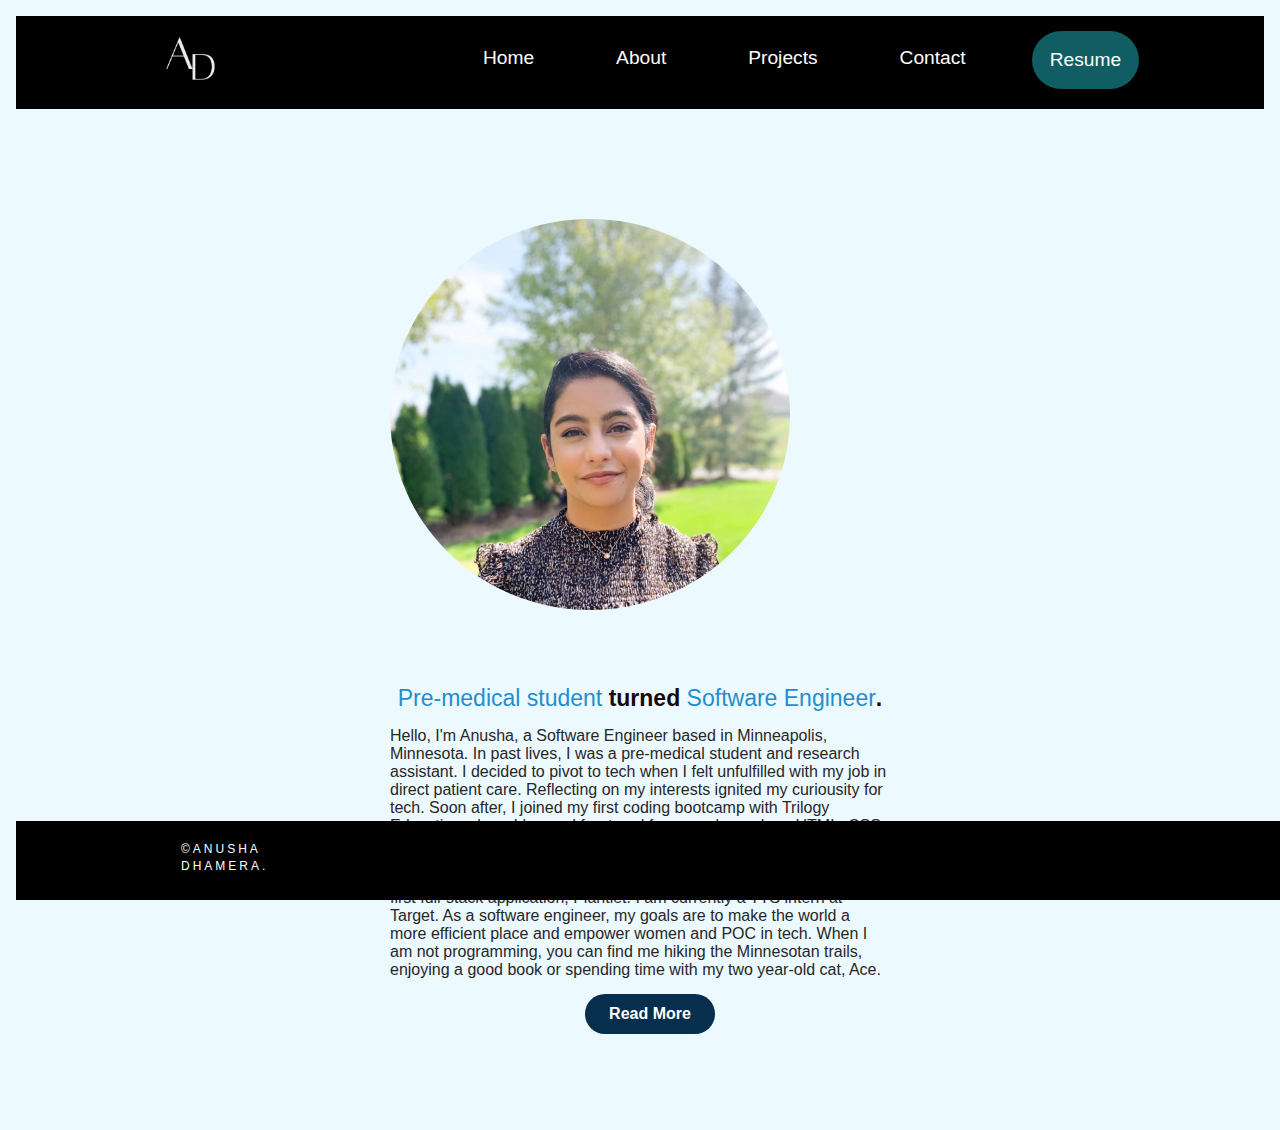
<file: about.html>
<!DOCTYPE html>
<html lang="en">
<head>
    <meta charset="UTF-8">
    <meta http-equiv="X-UA-Compatible" content="IE=edge">
    <meta name="viewport" content="width=device-width, initial-scale=1.0">
    <title>About Me</title>
    <link rel="stylesheet" href="style.css">
    <script src="script.js" defer></script>

    <link rel="stylesheet" href="https://cdnjs.cloudflare.com/ajax/libs/font-awesome/6.0.0-beta3/css/all.min.css" integrity="sha512-Fo3rlrZj/k7ujTnHg4CGR2D7kSs0v4LLanw2qksYuRlEzO+tcaEPQogQ0KaoGN26/zrn20ImR1DfuLWnOo7aBA==" crossorigin="anonymous" referrerpolicy="no-referrer" />
</head>
<body>
  <!--Navbar-->
  <nav class="navbar">
    <div class="logo"><a href ="logo"><img src ="assets/ad.png"></a> </div>
    <a href="#" class="toggle-button">
      <span class="bar"></span>
      <span class="bar"></span>
      <span class="bar"></span>
    </a>
    <div class="navbar-links">
      <ul>
        <li><a href="index.html">Home</a></li>
        <li><a href="about.html">About</a></li>
        <li><a href="projects.html">Projects</a></li>
        <li><a href="contact.html">Contact</a></li>
       <li><a href="/assets/resume.pdf" class="resume-btn">Resume</a></li> 
      </ul>
    </div>
  </nav>
  <!-- Nav end -->  
<!-- About Me Content -->
<section class="about-me-page">
<div class="row"> 
  <div class="container"> 
    <img src="/assets/anusha.jpeg" class="anusha">
  </div>
  <!-- <img src="assets/anusha.jpeg" class="anusha"> -->
  <div class="col"> <!--about-text-->
    <h5><span>Pre-medical student</span> turned <span class="two">Software Engineer</span>.</h5>
    <p>Hello, I'm Anusha, a Software Engineer based in Minneapolis, Minnesota.

    In past lives, I was a pre-medical student and research assistant. I decided to pivot to tech when I felt unfulfilled with my job in direct patient care. Reflecting on my interests ignited my curiousity for tech. Soon after, I joined my first coding bootcamp with Trilogy Education where I learned front-end frameworks such as HTML, CSS and JavaScript. 
    I was hooked. Eager to learn more, I quickly jumped at the opportunity to join Hackbright Academy's Target-sponsored programming fellowship. At Hackbright, I learned Python and built my first full-stack application, Plantlet. I am currently a TTS intern at Target. As a software engineer, my goals are to make the world a more efficient place and empower women and POC in tech. When I am not programming, you can find me hiking the Minnesotan trails, enjoying a good book or spending time with my two year-old cat, Ace. 
    </p>
    <a class="button" href="#">Read More</a>
  </div>
</div> 
</section>
<!-- FOOTER START -->
<div class="footer">
  <div class="contain">
  <div class="col">
    <h1> &copyAnusha Dhamera.</h1>
    <!-- <p class="copyright-text">Copyright &copy; 2022 All Rights Reserved by Anusha Dhamera</p>. -->
  </div>
<div class="clearfix"></div>
</div>
</div>
<!-- END OF FOOTER -->
</body>
</html>
</file>
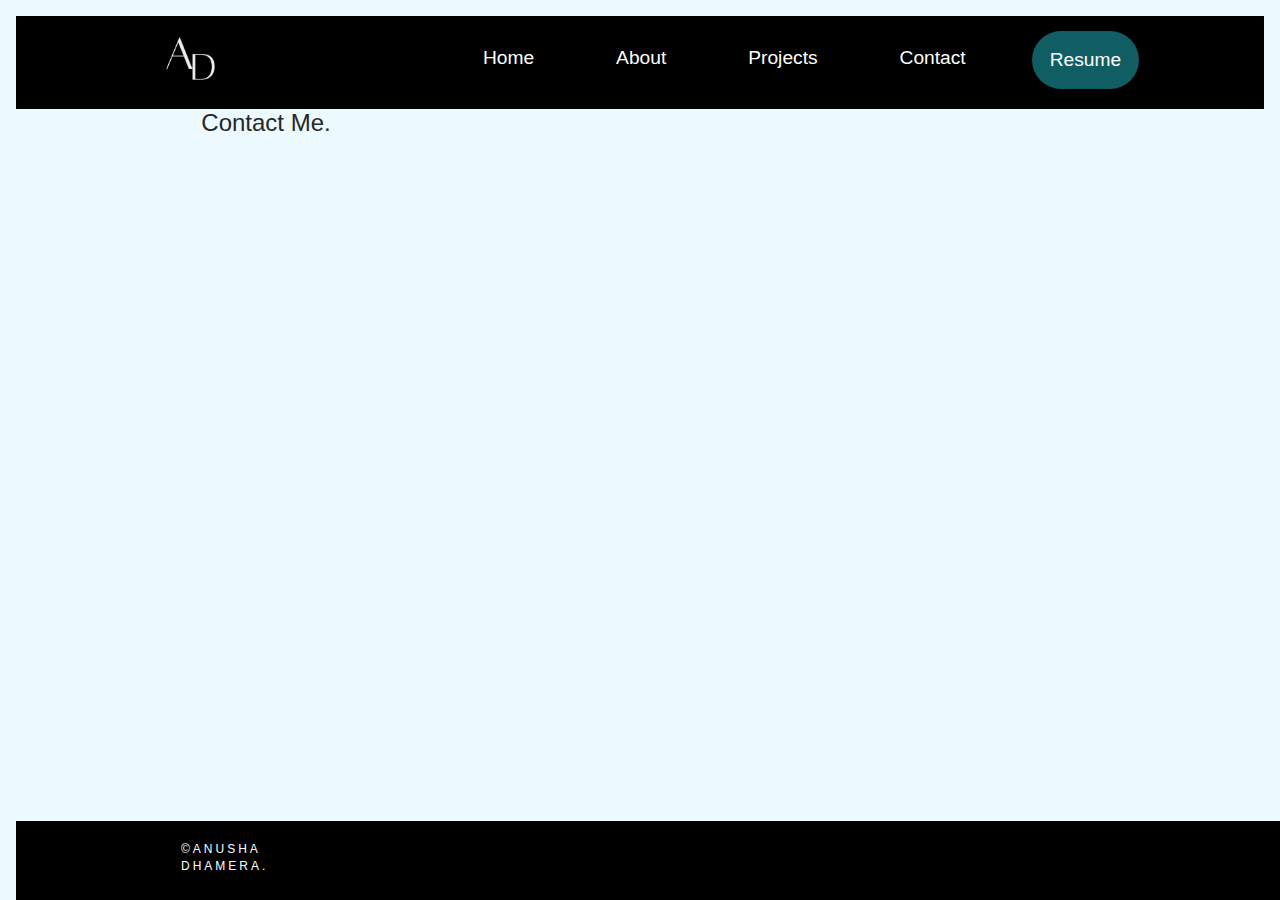
<file: contact.html>
<!DOCTYPE html>
<html lang="en">
<head>
    <meta charset="UTF-8">
    <meta http-equiv="X-UA-Compatible" content="IE=edge">
    <meta name="viewport" content="width=device-width, initial-scale=1.0">
    <title>About Me</title>
    <link rel="stylesheet" href="style.css">
    <script src="script.js" defer></script>

    <link rel="stylesheet" href="https://cdnjs.cloudflare.com/ajax/libs/font-awesome/6.0.0-beta3/css/all.min.css" integrity="sha512-Fo3rlrZj/k7ujTnHg4CGR2D7kSs0v4LLanw2qksYuRlEzO+tcaEPQogQ0KaoGN26/zrn20ImR1DfuLWnOo7aBA==" crossorigin="anonymous" referrerpolicy="no-referrer" />
</head>
<body>
  <!--Navbar-->
  <nav class="navbar">
    <div class="logo"><a href ="logo"><img src ="assets/ad.png"></a> </div>
    <a href="#" class="toggle-button">
      <span class="bar"></span>
      <span class="bar"></span>
      <span class="bar"></span>
    </a>
    <div class="navbar-links">
      <ul>
        <li><a href="index.html">Home</a></li>
        <li><a href="about.html">About</a></li>
        <li><a href="projects.html">Projects</a></li>
        <li><a href="contact.html">Contact</a></li>
       <li><a href="/assets/resume.pdf" class="resume-btn">Resume</a></li> 
      </ul>
    </div>
  </nav>
   <!-- First Section & Navbar-->
   <div class="first">
    <div class="hero-image"></div>
    <!-- <div class="hero-image"></div> -->
    <div class="me">
        <!-- <img src="assets/anusha.jpegs" class="anusha"> -->
        <h1 class="name">Contact Me.</h1>
        <div class="social">
            <div class="social linkedin">
                <a href="https://www.linkedin.com/in/anusha-dhamera-844626182/"><i class="fab fa-linkedin"></i></a>
                </div>
                <div class="social facebook">
                <a href="https://www.facebook.com/anusha.dhamera/"><i class="fab fa-facebook-square"></i></a>
                </div>
                <div class="social instagram">
                <a href="https://www.instagram.com/adhamera3/"><i class="fab fa-instagram"></i></i></a>
                </div>
        </div>

    </div>
</div>
<!-- FOOTER START -->
<div class="footer">
  <div class="contain">
  <div class="col">
    <h1> &copyAnusha Dhamera.</h1>
    <!-- <p class="copyright-text">Copyright &copy; 2022 All Rights Reserved by Anusha Dhamera</p>. -->
  </div>
<div class="clearfix"></div>
</div>
</div>
<!-- END OF FOOTER --> 
</body>
</html>
</file>
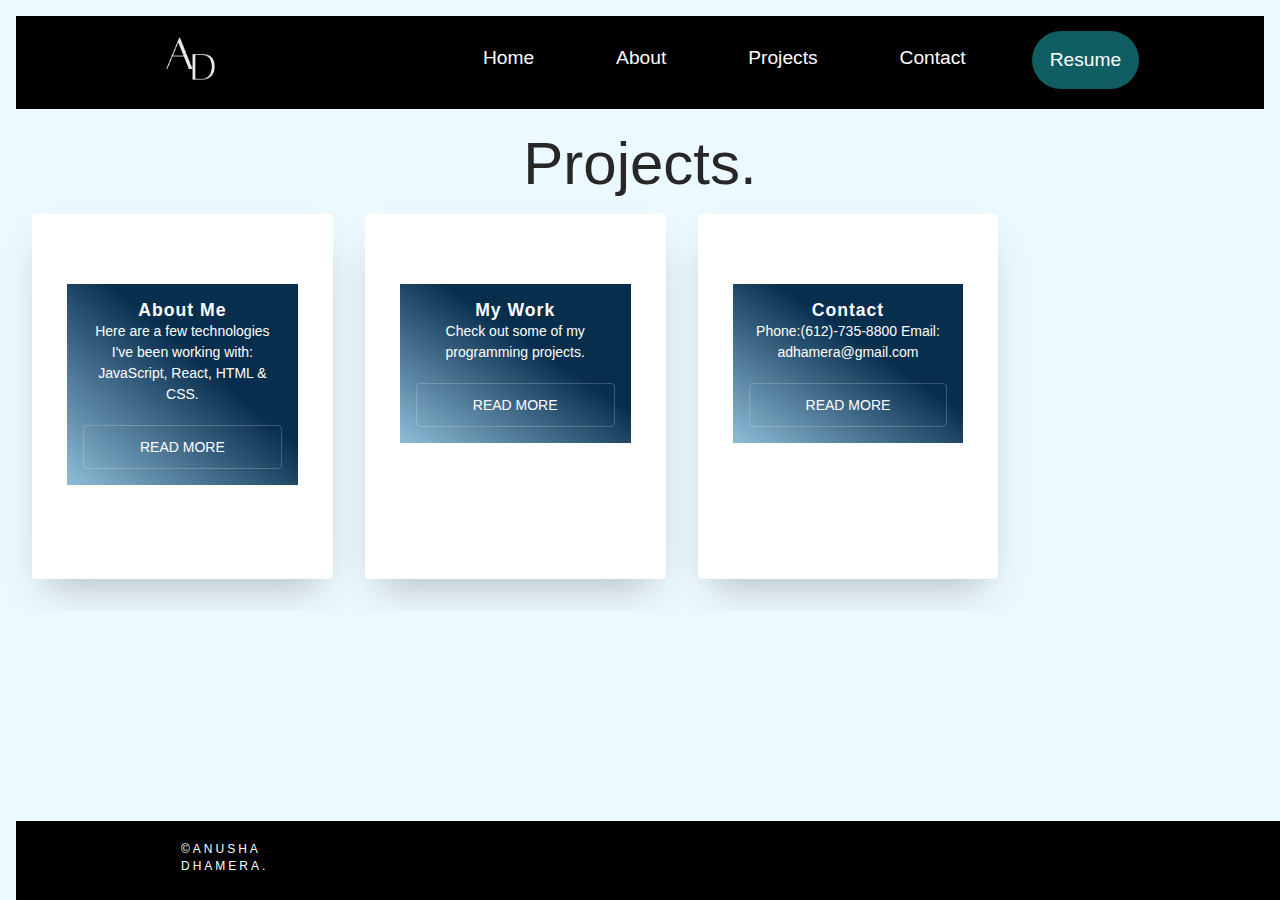
<file: projects.html>
<!DOCTYPE html>
<html lang="en">
<head>
    <meta charset="UTF-8">
    <meta http-equiv="X-UA-Compatible" content="IE=edge">
    <meta name="viewport" content="width=device-width, initial-scale=1.0">
    <title>Projects</title>
    <link rel="stylesheet" href="style.css">
    <script src="script.js" defer></script>

    <link rel="stylesheet" href="https://cdnjs.cloudflare.com/ajax/libs/font-awesome/6.0.0-beta3/css/all.min.css" integrity="sha512-Fo3rlrZj/k7ujTnHg4CGR2D7kSs0v4LLanw2qksYuRlEzO+tcaEPQogQ0KaoGN26/zrn20ImR1DfuLWnOo7aBA==" crossorigin="anonymous" referrerpolicy="no-referrer" />
</head>
<body>
  <!--Navbar-->
  <nav class="navbar">
    <div class="logo"><a href ="logo"><img src ="assets/ad.png"></a> </div>
    <a href="#" class="toggle-button">
      <span class="bar"></span>
      <span class="bar"></span>
      <span class="bar"></span>
    </a>
    <div class="navbar-links">
      <ul>
        <li><a href="index.html">Home</a></li>
        <li><a href="about.html">About</a></li>
        <li><a href="projects.html">Projects</a></li>
        <li><a href="contact.html">Contact</a></li>
       <li><a href="/assets/resume.pdf" class="resume-btn">Resume</a></li> 
      </ul>
    </div>
  </nav>
  <h1 class="project">Projects.</h1>
<!--CARDS-->
<section class="cards">
  <div class="main">
    <ul class="cards">
      <li class="cards_item">
        <div class="card">
          <i class="fas fa-user"></i>
          <!-- <div class="card_image"><img src="/assets/me.png"></div> -->
          <div class="card_content">
            <h2 class="card_title">About Me</h2>
            <p class="card_text">Here are a few technologies I've been working with: JavaScript, React, HTML & CSS.</p>
            <button class="btn card_btn">Read More</button>
          </div>
        </div>
      </li>
      <li class="cards_item">
        <div class="card">
          <i class="fas fa-book-open"></i>
          <!-- <div class="card_image"><img src="/assets/work.png"></div> -->
          <div class="card_content">
            <h2 class="card_title">My Work</h2>
            <p class="card_text">Check out some of my programming projects.</p>
            <button class="btn card_btn">Read More</button>
          </div>
        </div>
      </li>
      <li class="cards_item">
        <div class="card">
          <i class="fas fa-phone"></i>
          <!-- <div class="card_image"><img src="https://picsum.photos/500/300/?image=11"></div> -->
          <div class="card_content">
            <h2 class="card_title">Contact</h2>
            <p class="card_text">Phone:(612)-735-8800 Email: adhamera@gmail.com</p>
            <button class="btn card_btn">Read More</button>
          </div>
        </div>
      </li>
    </ul>
  </div>
  </section>
<!-- FOOTER START -->
<div class="footer">
  <div class="contain">
  <div class="col">
    <h1> &copyAnusha Dhamera.</h1>
    <!-- <p class="copyright-text">Copyright &copy; 2022 All Rights Reserved by Anusha Dhamera</p>. -->
  </div>
<div class="clearfix"></div>
</div>
</div>
<!-- END OF FOOTER -->
</body>
</html>
</file>
<file: style.css>
* {
    padding: 0;
    margin: 0;
    font-family: 'Josefin Sans', sans-serif;
    box-sizing: border-box;
}

body {
    margin: 0;
    padding: 0;
}

/* header {
    width: 100vw;
    height: 100vh;
    background-image: url('./assets/snow.jpeg');
    background-position: bottom;
    background-size: cover;
    display: flex;
    align-items: flex-end;
    justify-content: center;
    opacity: .5;
} */


header {
    width: 100vw;
    height: 90vh;
    background-image: url('/assets/opsnow.png');
    background-position: bottom;
    background-size: cover;
    display: flex;
    align-items: center;
    justify-content: center;

}
.header-content {
    margin-top: 100px;
    margin-bottom: 150px;
    color: black;
    text-align: center;
}


.header-content h1 {
    /* font-size: 7vmin; */
    font-size: 70px;
    margin-top: 20px;
    margin-bottom: 30px;
}

.header-content h3 {
    font-size: 32px;
    margin-top: 20px;
    margin-bottom: 30px;
    color: rgb(16, 63, 71);
    font-weight: 530;
}

.ctn {
    padding: 5px 10px;
    background:rgb(10, 62, 121);
    border-radius: 50px;
    color: white;

}


.navbar {
    display: flex;
    position: relative;
    justify-content: space-between;
    align-items: center;
    background-color: rgb(0, 0, 0);
    color: white;
}

.brand-title {
    font-size: 1.5rem;
    margin: .5rem;
}

.navbar-links {
    height: 100%;
}

.navbar-links ul {
    display: flex;
    margin: 0;
    padding: 0;
}

.navbar-links li {
    list-style: none;
}

.navbar-links li a {
    display: block;
    /* text-decoration: none;
    color: white; */
    padding: 1rem;
    color: white;
    text-decoration: none;
    font-weight: 500;
    font-size: larger;
    text-transform: capitalize;
}

.navbar-links li:hover {
    background-color: rgb(76, 117, 117);
}

.toggle-button {
    position: absolute;
    top: .75rem;
    right: 1rem;
    display: none;
    flex-direction: column;
    justify-content: space-between;
    width: 30px;
    height: 21px;
}

.toggle-button .bar {
    height: 3px;
    width: 100%;
    background-color: white;
    border-radius: 10px;
}

@media (max-width: 800px) {
    .navbar {
        flex-direction: column;
        align-items: flex-start;
    }

    .toggle-button {
        display: flex;
    }

    .navbar-links {
        display: none;
        width: 100%;
    }

    .navbar-links ul {
        width: 100%;
        flex-direction: column;
    }

    .navbar-links ul li {
        text-align: center;
    }

    .navbar-links ul li a {
        padding: .5rem 1rem;
    }

    .navbar-links.active {
        display: flex;
    }
}


.logo img{
    height: 70px;
    width: 70px;
    border-radius: 50%;
    position: relative;
    top: 3px;
    left: 40px;

}

.first {
    height: 65vh;
    width: 100%;
    max-width: 500px;
    /* background-image: url("assets/trees.jpeg");
    background-size: cover;
    background-position: center; */
}
.cf {
    /* position:relative; */
    margin:0 auto;
  }
  
  .cf img {
    position:absolute;
    left:0;
    -webkit-transition: opacity 1s ease-in-out;
    -moz-transition: opacity 1s ease-in-out;
    -o-transition: opacity 1s ease-in-out;
    transition: opacity 1s ease-in-out;
    background-size: cover;
    background-position: center;
    /* image is responsive when height is auto */
    height: 70%;
    width: 100%;
    opacity: .5;
    z-index: 1;
  }
  
  .cf img.top:hover {
    opacity: 0;
  }
  /* @keyframes cf3FadeInOut {
    0% {
    opacity:1;
  }
  45% {
  opacity:1;
  }
  55% {
  opacity:0;
  }
  100% {
  opacity:0;
  }
  }
  
  #cf3 img.top {
  animation-name: cf3FadeInOut;
  animation-timing-function: ease-in-out;
  animation-iteration-count: infinite;
  animation-duration: 10s;
  animation-direction: alternate;
  } */

h1.project {
    font-size: 60px;
    margin-top: 20px;
}


nav{
    display: flex;
    align-items: center;
    justify-content: space-between;
    padding-top: 5px;
    padding-bottom: 10px;
    padding-left: 8%;
    padding-right: 8%;
    background-color: black;

}

/* .logo{
    color: white;
    font-size: 35px;
    letter-spacing: 10px;
    cursor: pointer;
} */

/* span{
    color: #f9004d;
} */

nav ul li{
    list-style-type: none;
    display: inline-block;
    padding: 10px 25px;

}

nav ul li a{
    color: white;
    text-decoration: none;
    font-weight: 500;
    font-size: larger;
    text-transform: capitalize;
}

nav ul li a:hover{
    transition: .4s;

}

.resume-btn{
    background-color: #105d63;
    color: white;
    text-decoration: none;
    border: 2px solid transparent;
    font-weight: bold;
    padding: 10px 25px;
    border-radius: 30px;
    transition: transform .4s;
}

.resume-btn:hover{
    transform: scale(1.2);
}

/* .logo img{
    height: 10%;
    width: 10%;
    border-radius: 50%;

} */


.about{
    width: 100%;
    padding: 10px 0px;
    background-color: white;

}

.about img{
    height: auto;
    width: 430px;
}

/* .about-text{
    width: 550px;
} */
.container {
    /* width: 90%;
    margin: 50px auto 0; */
    /* margin-left: 10%; */
    margin-top: 0%;
    width: 100%;
    max-width: 500px;
}

.row {
    display: flex;
    align-items: center;
    width: 100%;
    justify-content: space-around;
    /* background:rgb(105, 149, 207); */
    margin: 0 auto;
    flex-direction: row;
    flex-wrap: wrap;

}

.row .col {
    display: flex;
    flex-direction: column;
    align-items: center;
    width: 100%;
    max-width: 500px;
}

.about .row {
    margin-top: 10px;
}

body , html {
    overflow-x: hidden;
}


h1.skillsbar{
    font-size: 35px;
}
/* .main {
    width: 1130px;
    max-width: 95%;
    margin: 0 auto;
    display: flex;
    align-items: center;
    justify-content: space-around;
    margin-top: 70px;
}

.main h1{
    font-size: 35px;
} */
h2.aboutme{
    color: black;
    font-size: 65px;
    text-transform: capitalize;
    margin-bottom: 20px;
}

h5.slogan{
    color: black;
    letter-spacing: 2px;
    font-size: 26px;
    margin-bottom: 25px;
    text-transform: capitalize;
    font-weight: 100;
}

p.summary{
    color: black;
    letter-spacing: 1px;
    line-height: 28px;
    font-size: 19px;
    margin-bottom: 45px;
    font-weight: 100;
}

/* Bars show if it's a container */


li.content-bar {
    position: relative;
    list-style: none;
    margin: 50px 0;
    font-weight: 500;
    text-transform: uppercase;

}


li.content-bar:before {
    content: "";
    position: absolute;
    top: calc(100% + 10px);
    left: 0;
    width: 100%;
    height: 15px;
    background-color: rgba(13, 68, 71, 0.5);
    border-radius: 1000px;
}

li.content-bar:after {
    content: "";
    position: absolute;
    top: calc(100% + 10px);
    left: 0;
    width: 0;
    height: 15px;
    background-color: #105d63;
    border-radius: 1000px;
    animation-duration: .7s;
    animation-timing-function: ease;
    animation-fill-mode: forwards;
}

li.html:after {
    animation-name: html;
}
@keyframes html {
    to {
        width: 80%;
    }
}

li.css:after {
    animation-name: css;
}

@keyframes css {
    to {
        width: 80%;
    }
}
li.javascript:after {
    animation-name: javascript;
}

@keyframes javascript {
    to {
        width: 60%;
    }
}
li.react:after {
    animation-name: react;
}

@keyframes react {
    to {
        width: 40%;
    }
}
li.python:after {
    animation-name: python;
}

@keyframes python {
    to {
        width: 60%;
    }
}

.more{
    background: grey;
    width: 100%;
    padding: 100px 0px;
}

.more-projects{
    background: rgb(207, 223, 230);
    width: 100%;
    padding: 100px 0px;
}

.title h2{
    color: white;
    font-size: 65px;
    width: 1130px;
    margin: 30px auto;
    text-align: center;
}

.box{
    display: flex;
    justify-content: center;
    align-items: center;
    min-height: 400px;
}

.card{
    height: 365px;
    width: 335px;
    padding: 20px 35px;
    background: #191919;
    border-radius: 20px;
    /* margin: 10px; */
    position: relative;
    overflow: hidden;
    text-align: center;
}

.card i{
    font-size: 50px;
    display: block;
    text-align: center;
    margin: 25px 0px;
    color: rgb(105, 149, 207);
}

h5{
    color: rgb(24, 8, 8);
    font-size: 23px;
    margin-bottom: 15px;

}

.info p{
    color: white;
    font-size: 17px;
    line-height: 27px;
    margin-bottom: 25px;
}

.card .button{
    background-color: rgb(105, 149, 207);
    color: white;
    text-decoration: none;
    border: 2px solid transparent;
    font-weight: bold;
    padding: 9px 22px;
    border-radius: 30px;
    transition: .4s;
    display: inline-block;
}

/* button styling confusing w/out about-text*/
.button{
    background-color: #082e4e;
    color: white;
    text-decoration: none;
    border: 2px solid transparent;
    font-weight: bold;
    padding: 9px 22px;
    border-radius: 30px;
    margin-left: 20px;
    transition: transform .4s;
    margin-top: 3%;

}
.button:hover{
transform: scale(1.2);
}


span{
    color: rgb(36, 142, 204);
    font-weight: 350;
}
.linkedin{
    display: flex;
    margin-left: 455px;
    margin-top: 10px;
    transition: transform .4s;
}

.linkedin a:hover{
    transform: scale(1.2);
    color: #153b80;
}
.facebook{
    display: flex;
    margin-left: 30px;
    margin-top: 10px;
    transition: transform .4s;
}

.facebook a:hover{
    transform: scale(1.2);
    color: #1c59a8;
}
.instagram{
    display: flex;
    margin-left: 30px;
    margin-top: 10px;
    transition: transform .4s;
}

.instagram a:hover{
    transform: scale(1.2);
    color: #a73097;
}

.social{
    display: flex;
    margin-left: 20px;
    align-items: center;
    justify-content: center;
}

.social a{
  
    text-decoration: none; 
    font-size: 35px;
    color: rgb(65, 63, 63);
}

footer{
    background-color: black;
    padding-top: 20px;
    padding-bottom: 20px;
    padding-left: 8%;
    padding-right: 8%;
    color: white;
    font-weight: 500;
    font-size: larger;
    text-transform: capitalize;
    text-align: center;
    
}

 .anusha{
    border-radius: 50%;
    margin-bottom: 15%;
    width: 400px;
    margin-top: 30px;
}

.site-footer
{
  background-color:#26272b;
  padding:45px 0 20px;
  font-size:15px;
  line-height:24px;
  color:#737373;
  
}
.site-footer hr
{
  border-top-color:#bbb;
  opacity:0.5
}
.site-footer hr.small
{
  margin:20px 0
}
.site-footer h6
{
  color:#fff;
  font-size:16px;
  text-transform:uppercase;
  margin-top:5px;
  letter-spacing:1px
}
.site-footer a
{
  color:#737373;
}
.site-footer a:hover
{
  color:#3366cc;
  text-decoration:none;
}
.footer-links
{
  padding-left:0;
  list-style:none
}
.footer-links li
{
  display:block
}
.footer-links a
{
  color:#737373
}
.footer-links a:active,.footer-links a:focus,.footer-links a:hover
{
  color:#3366cc;
  text-decoration:none;
}
.footer-links.inline li
{
  display:inline-block
}
.site-footer .social-icons
{
  text-align:right
}
.site-footer .social-icons a
{
  width:40px;
  height:40px;
  line-height:40px;
  margin-left:6px;
  margin-right:0;
  border-radius:100%;
  background-color:#33353d
}
.copyright-text
{
  margin:0;
  justify-content: center;
  text-align: center;
}
@media (max-width:991px)
{
  .site-footer [class^=col-]
  {
    margin-bottom:30px
  }
}
@media (max-width:767px)
{
  .site-footer
  {
    padding-bottom:0
  }
  .site-footer .copyright-text,.site-footer .social-icons
  {
    text-align:center
  }
}
.social-icons
{
  padding-left:0;
  margin-bottom:0;
  list-style:none
}
.social-icons li
{
  display:inline-block;
  margin-bottom:4px
}
.social-icons li.title
{
  margin-right:15px;
  text-transform:uppercase;
  color:#96a2b2;
  font-weight:700;
  font-size:13px
}
.social-icons a{
  background-color:#eceeef;
  color:#818a91;
  font-size:16px;
  display:inline-block;
  line-height:44px;
  width:44px;
  height:44px;
  text-align:center;
  margin-right:8px;
  border-radius:100%;
  -webkit-transition:all .2s linear;
  -o-transition:all .2s linear;
  transition:all .2s linear
}
.social-icons a:active,.social-icons a:focus,.social-icons a:hover
{
  color:#fff;
  background-color:#29aafe
}
.social-icons.size-sm a
{
  line-height:34px;
  height:34px;
  width:34px;
  font-size:14px
}
.social-icons a.facebook:hover
{
  background-color:#3b5998
}
.social-icons a.twitter:hover
{
  background-color:#00aced
}
.social-icons a.linkedin:hover
{
  background-color:#007bb6
}
.social-icons a.dribbble:hover
{
  background-color:#ea4c89
}
@media (max-width:767px)
{
  .social-icons li.title
  {
    display:block;
    margin-right:0;
    font-weight:600
  }
}


/* Font */
@import url('https://fonts.googleapis.com/css?family=Quicksand:400,700');

/* Design */
*,
*::before,
*::after {
  box-sizing: border-box;
}

html {
  background-color: #ecf9ff;
}

body {
  color: #272727;
  font-family: 'Quicksand', serif;
  font-style: normal;
  font-weight: 400;
  letter-spacing: 0;
  padding: 1rem;
}

.main{
  max-width: 1200px;
  margin: 0 auto;
}

h1 {
    font-size: 24px;
    font-weight: 400;
    text-align: center;
}

img {
  height: auto;
  max-width: 100%;
  vertical-align: middle;
}

.btn {
  color: #ffffff;
  padding: 0.8rem;
  font-size: 14px;
  text-transform: uppercase;
  border-radius: 4px;
  font-weight: 400;
  display: block;
  width: 100%;
  cursor: pointer;
  border: 1px solid rgba(255, 255, 255, 0.2);
  background: transparent;
}

.btn:hover {
  background-color: rgba(255, 255, 255, 0.12);
}

.cards {
  display: flex;
  flex-wrap: wrap;
  list-style: none;
  margin: 0;
  padding: 0;
}

.cards_item {
  display: flex;
  padding: 1rem;
}

@media (min-width: 40rem) {
  .cards_item {
    width: 50%;
  }
}

@media (min-width: 56rem) {
  .cards_item {
    width: 33.3333%;
  }
}
/* NEW CARDS */
.card {
  background-color: white;
  border-radius: 0.25rem;
  box-shadow: 0 20px 40px -14px rgba(0, 0, 0, 0.25);
  display: flex;
  flex-direction: column;
  overflow: hidden;
}

.card_content {
  padding: 1rem;
  background: linear-gradient(to bottom left, #082e4e 40%, #8fbdd8 100%);
}

.card_title {
  color: #ffffff;
  font-size: 1.1rem;
  font-weight: 700;
  letter-spacing: 1px;
  text-transform: capitalize;
  margin: 0px;
}

.card_text {
  color: #ffffff;
  font-size: 0.875rem;
  line-height: 1.5;
  margin-bottom: 1.25rem;    
  font-weight: 400;
}
.made_by{
  font-weight: 400;
  font-size: 13px;
  margin-top: 35px;
  text-align: center;
}

/* NEW FOOTER */
/* STYLES SPECIFIC TO FOOTER  */
.footer {
    width: 100%;
    position: fixed;
    bottom: 0;
    height: auto;
    background-color: black

  }
  .footer .col {
    width: 190px;
    height: auto;
    float: left;
    box-sizing: border-box;
    -webkit-box-sizing: border-box;
    -moz-box-sizing: border-box;
    padding: 0px 20px 20px 20px;
  }
  .footer .col h1 {
    margin: 0;
    padding: 0;
    text-align: center;
    margin-left: 70%;
    font-family: inherit;
    font-size: 12px;
    line-height: 17px;
    padding: 20px 0px 5px 0px;
    color: white;
    font-weight: normal;
    text-transform: uppercase;
    letter-spacing: 0.250em;
  }
  .footer .col ul {
    list-style-type: none;
    margin: 0;
    padding: 0;
  }
  .footer .copyright-text{
      color: white;
    
  }
  .footer .col ul li {
    color: white;
    font-size: 14px;
    font-family: inherit;
    font-weight: bold;
    padding: 5px 0px 5px 0px;
    cursor: pointer;
    transition: .2s;
    -webkit-transition: .2s;
    -moz-transition: .2s;
  }
  .social ul li {
    display: inline-block;
    padding-right: 5px !important;
  }
  
  .footer .col ul li:hover {
    color: #ffffff;
    transition: .1s;
    -webkit-transition: .1s;
    -moz-transition: .1s;
  }
  .clearfix {
    clear: both;
  }
  @media only screen and (min-width: 1280px) {
    .contain {
      width: 1200px;
      margin: 0 auto;
    }
  }
  @media only screen and (max-width: 1139px) {
    .contain .social {
      width: 1000px;
      display: block;
    }
    .social h1 {
      margin: 0px;
    }
  }
  @media only screen and (max-width: 950px) {
    .footer .col {
      width: 33%;
    }
    .footer .col h1 {
      font-size: 14px;
    }
    .footer .col ul li {
      font-size: 13px;
    }
  }
  @media only screen and (max-width: 500px) {
      .footer .col {
        width: 50%;
      }
      .footer .col h1 {
        font-size: 14px;
      }
      .footer .col ul li {
        font-size: 13px;
      }
  }
  @media only screen and (max-width: 340px) {
    .footer .col {
      width: 100%;
    }
  }

  section {
      width: 80%;
      margin: 80px auto;
  }
</file>
